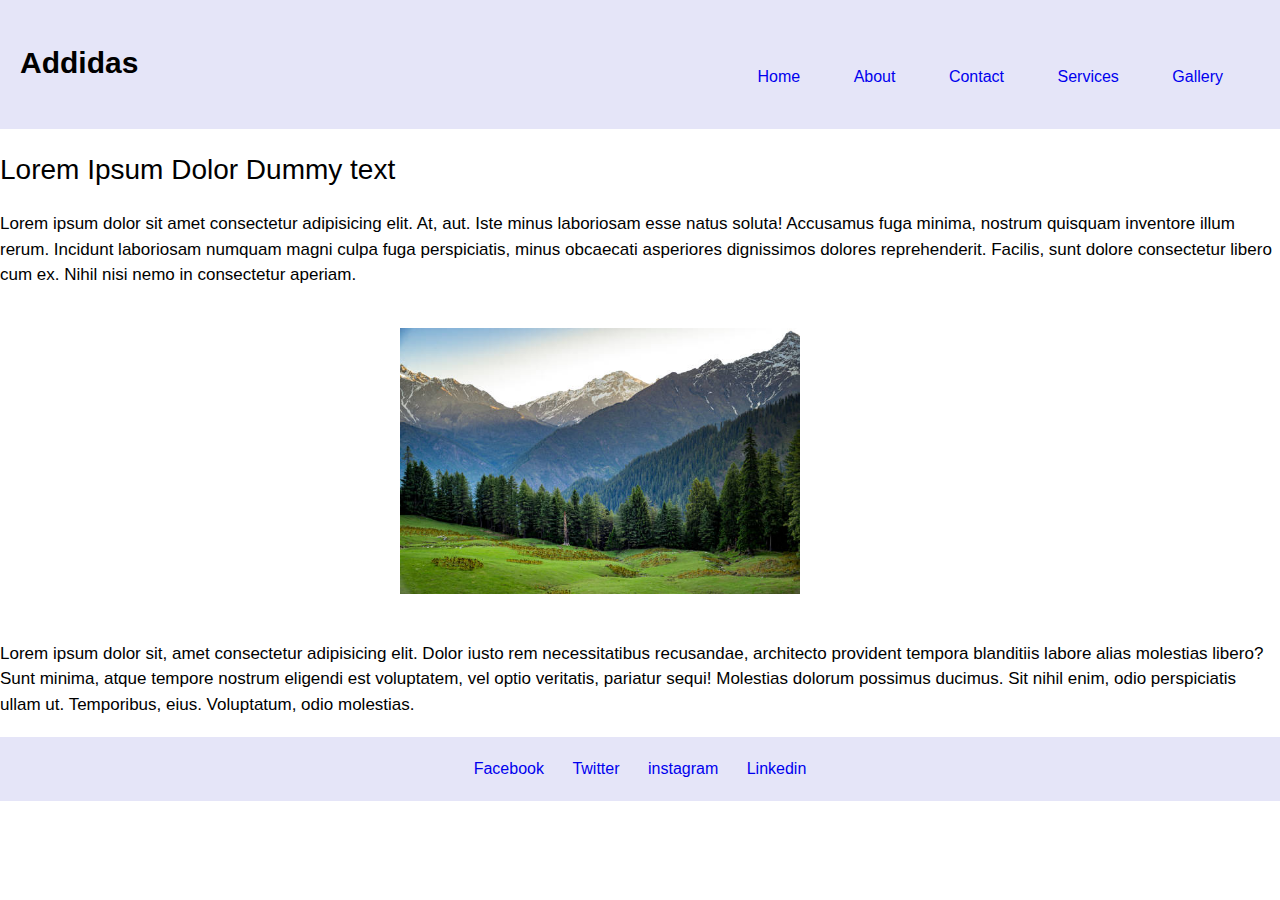
<file: block-BHaaax/index.html>
<!-- 
### Exercise 1

1. Create a simple page having a header, main content, and a footer.

2. Inside the header keep the brand name to the left and all the navigation to the right.

3. Inside the main content take an article section having two columns. In the first column put a heading and some introductory text of the article and in the second column take an image. -->
<!DOCTYPE html>
<html lang="en">
<head>
    <meta charset="UTF-8">
    <meta http-equiv="X-UA-Compatible" content="IE=edge">
    <meta name="viewport" content="width=device-width, initial-scale=1.0">
    <title>Document</title>
    <link rel="stylesheet" href="./stylesheet/style.css">
</head>
<body>
    <header>
        <h1>Addidas</h1>
        <nav class="nav-bar">
            <a href="#">Home</a>
            <a href="#">About</a>
            <a href="#">Contact</a>
            <a href="#">Services</a>
            <a href="#">Gallery</a>
        </nav>
    </header>
    <main> 
        <section>
            <article>
                <h2>Lorem Ipsum Dolor Dummy text</h2>
                <p>Lorem ipsum dolor sit amet consectetur adipisicing elit. At, aut. Iste minus laboriosam esse natus soluta! Accusamus fuga minima, nostrum quisquam inventore illum rerum. Incidunt laboriosam numquam magni culpa fuga perspiciatis, minus obcaecati asperiores dignissimos dolores reprehenderit. Facilis, sunt dolore consectetur libero cum ex. Nihil nisi nemo in consectetur aperiam.</p>
            </article>
            <article>
                <img src="images/Nature.jpg">
                <p>Lorem ipsum dolor sit, amet consectetur adipisicing elit. Dolor iusto rem necessitatibus recusandae, architecto provident tempora blanditiis labore alias molestias libero? Sunt minima, atque tempore nostrum eligendi est voluptatem, vel optio veritatis, pariatur sequi! Molestias dolorum possimus ducimus. Sit nihil enim, odio perspiciatis ullam ut. Temporibus, eius. Voluptatum, odio molestias.</p>
            </article>
        </section>
    </main>
    <footer>
        <nav class="footer-link">
            <a href="#">Facebook</a>
            <a href="#">Twitter</a>
            <a href="#">instagram</a>
            <a href="#">Linkedin</a>
            
        </nav>
    </footer>
</body>
</html>
</file>
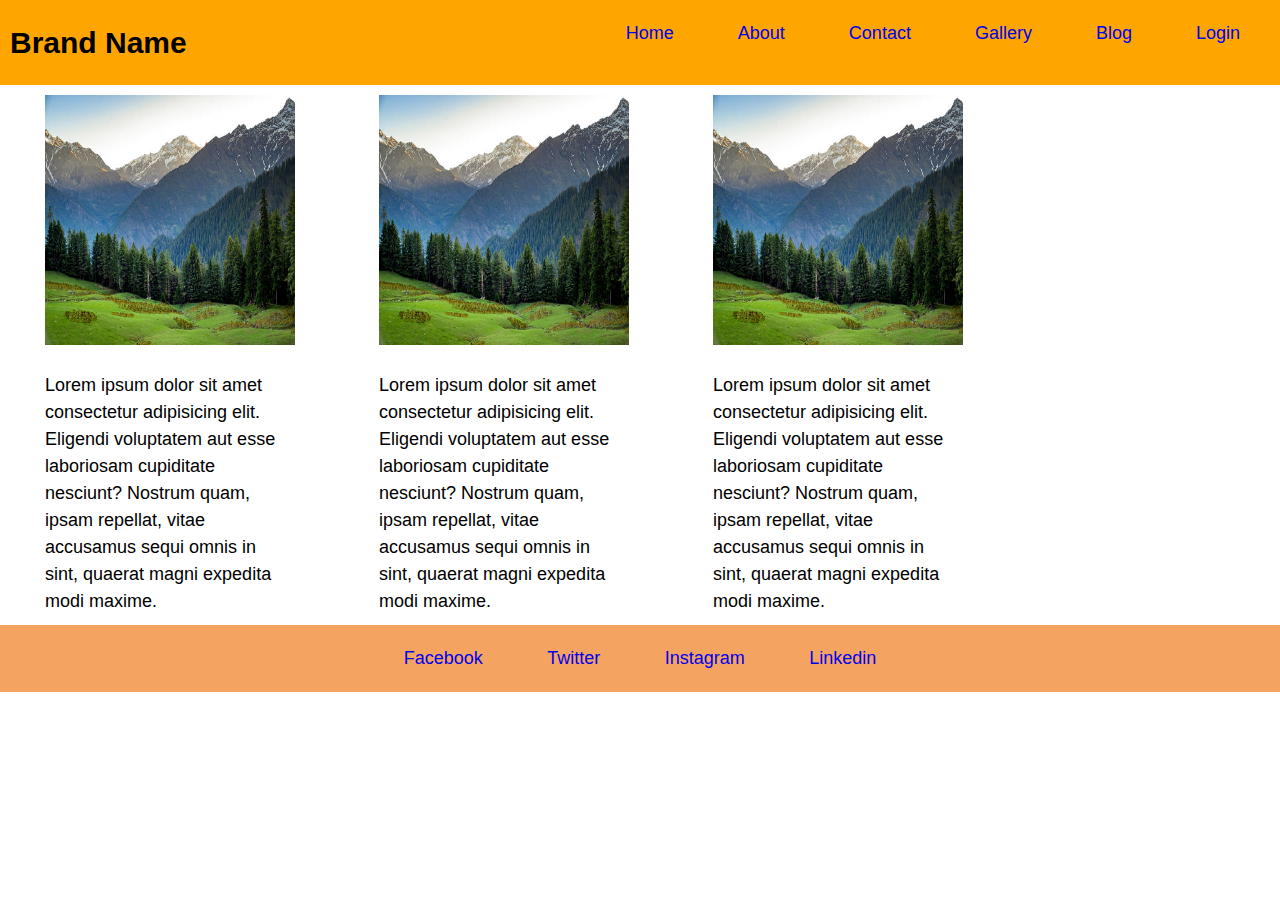
<file: block-BHaaba/index.html>
<!-- ### Exercise 2

1. Create a simple page having a header, main content, and a footer.

2. Inside the header keep the brand name to the left and all the navigation to the right.

3. Inside the main content crate three columns. In each column take one image and a paragraph below the image.
4. Using float is necessary. -->
<!DOCTYPE html>
<html lang="en">
<head>
    <meta charset="UTF-8">
    <meta http-equiv="X-UA-Compatible" content="IE=edge">
    <meta name="viewport" content="width=device-width, initial-scale=1.0">
    <title>Document</title>
    <link rel="stylesheet" href="./stylesheet/style.css">
</head>
<body>
    <header>
        <div class="container">
            <h1>Brand Name</h1>
            <nav class="nav">
                <a href="#">Home</a>
                <a href="#">About</a>
                <a href="#">Contact</a>
                <a href="#">Gallery</a>
                <a href="#">Blog</a>
                <a href="#">Login</a>
            </nav>
        </div>
    </header>  
    <main>
        <section>
            <div class="para-div">
                <img src="images/pick-1jpeg">
                <p>Lorem ipsum dolor sit amet consectetur adipisicing elit. Eligendi voluptatem aut esse laboriosam cupiditate nesciunt? Nostrum quam, ipsam repellat, vitae accusamus sequi omnis in sint, quaerat magni expedita modi maxime.</p>
            </div>
        
        </section>
        <section>
            <div class="para-div">
                <img src="images/pick-1jpeg">
                <p>Lorem ipsum dolor sit amet consectetur adipisicing elit. Eligendi voluptatem aut esse laboriosam cupiditate nesciunt? Nostrum quam, ipsam repellat, vitae accusamus sequi omnis in sint, quaerat magni expedita modi maxime.</p>
            </div>
        </section>
        <section>
            <div class="para-div">
                <img src="images/pick-1jpeg">
                <p>Lorem ipsum dolor sit amet consectetur adipisicing elit. Eligendi voluptatem aut esse laboriosam cupiditate nesciunt? Nostrum quam, ipsam repellat, vitae accusamus sequi omnis in sint, quaerat magni expedita modi maxime.</p>
            </div>
        </section>
            
       
              
             
           
    </main> 
    <footer class="footer">
        <a href="#">Facebook</a>
        <a href="#">Twitter</a>
        <a href="#">Instagram</a>
        <a href="#">Linkedin</a>
    </footer> 
</body>
</html>
</file>
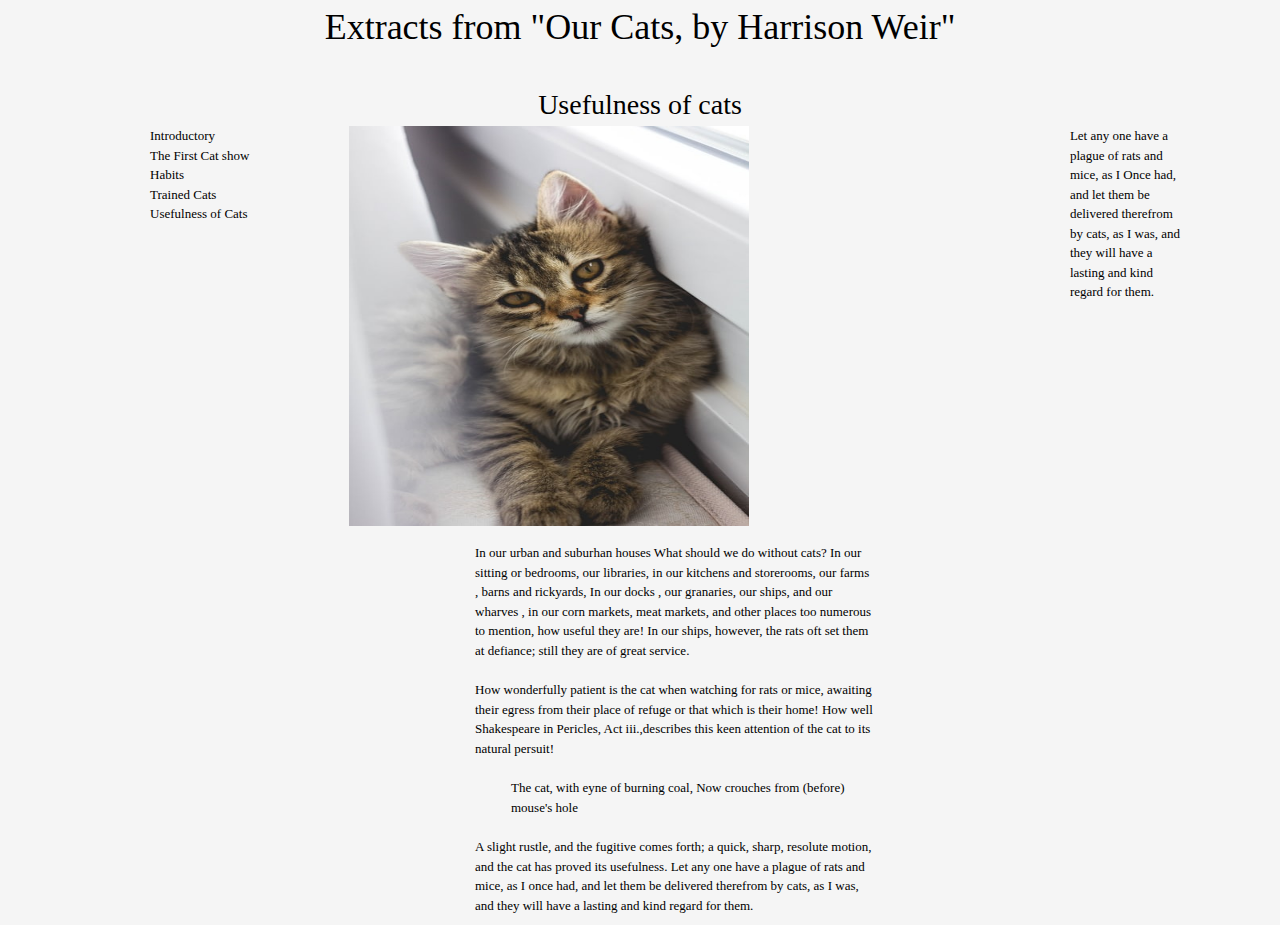
<file: block-BHaabd/index.html>
<!-- 
### Create a page according to the layout shown below

![Positioning Content Exercise 1](https://raw.githubusercontent.com/suraj122/AC-STYLE-images/master/positioning-content/ex-1.png)

- Using CSS resets is necessary.
- Use semantic tags and keep the nesting and indentation proper. -->
<!DOCTYPE html>
<html lang="en">
<head>
    <meta charset="UTF-8">
    <meta http-equiv="X-UA-Compatible" content="IE=edge">
    <meta name="viewport" content="width=device-width, initial-scale=1.0">
    <title>Document</title>
    <link rel="stylesheet" href="./stylesheet/style.css">
</head>
<body>
    <header>
        <h1>Extracts from "Our Cats, by Harrison Weir"</h1>
    </header>
    <main>
        <section>
            <article>
                <h2>Usefulness of cats</h2>
                <div class="float-left">
                    <p>Introductory </p>
                    <p>The First Cat show</p> 
                    <p>Habits</p>
                    <p> Trained Cats</p>
                    <p>Usefulness of Cats</p> 
                </div>
                <div class="float-right">
                    <p>Let any one have a </p>
                    <p>plague of rats and</p>
                    <p>mice, as I Once had,</p>
                    <p>and let them be </p>
                    <p>delivered therefrom </p>
                    <p>by cats, as I was, and</p>
                    <p>they will have a</p>
                    <p>lasting and kind</p>
                    <p>regard for them.</p>
                                  
                </div>

            
                
        
                <div>
                    
                    <img src="images/cat photo.jpeg">
               </div>
               <div class="para-center">
                   <p class="paragraph">
                      In our urban and suburhan houses What should we do without cats? In our      sitting or bedrooms, our libraries, in our kitchens and storerooms, our farms , barns and rickyards, In our docks , our granaries, our ships, and our wharves , in our corn markets, meat markets, and other places too numerous to mention, how useful they are! In our ships, however, the rats oft set them at defiance; still they are of great service.
                    </p>

                    <p class="paragraph">
                      How wonderfully patient is the cat when watching for rats or mice, awaiting their egress from their place of refuge or that which is their home! How well Shakespeare in Pericles, Act iii.,describes this keen attention of the cat  to its natural persuit!
                     </p>
                    
                    <p class="paragraph para">
                      The cat, with eyne of burning coal, Now crouches from (before) <br> mouse's hole
                    </p>

                    <p class="paragraph">
                        A slight rustle, and the fugitive comes forth; a quick, sharp, resolute motion, and the cat has proved its usefulness. Let any one have a plague of rats and mice, as I once had, and let them be delivered therefrom by cats, as I was, and they will have a lasting and kind regard for them.
                    </p>
            
                </div>
                    
                    
            </article>
        </section>
    </main>
</body>
</html>
</file>
<file: block-BHaaax/stylesheet/style.css>
html, body, div, span, applet, object, iframe,
h1, h2, h3, h4, h5, h6, p, blockquote, pre,
a, abbr, acronym, address, big, cite, code,
del, dfn, em, img, ins, kbd, q, s, samp,
small, strike, strong, sub, sup, tt, var,
b, u, i, center,
dl, dt, dd, ol, ul, li,
fieldset, form, label, legend,
table, caption, tbody, tfoot, thead, tr, th, td,
article, aside, canvas, details, embed, 
figure, figcaption, footer, header, hgroup, 
menu, nav, output, ruby, section, summary,
time, mark, audio, video {
	margin: 0;
	padding: 0;
	border: 0;
	font-size: 100%;
	font: inherit;
	vertical-align: baseline;
}
/* HTML5 display-role reset for older browsers */
article, aside, details, figcaption, figure, 
footer, header, hgroup, menu, nav, section {
	display: block;
}
body {
	line-height: 1;
}
ol, ul {
	list-style: none;
}
blockquote, q {
	quotes: none;
}
blockquote:before, blockquote:after,
q:before, q:after {
	content: '';
	content: none;
}
table {
	border-collapse: collapse;
	border-spacing: 0;
}html, body, div, span, applet, object, iframe,
h1, h2, h3, h4, h5, h6, p, blockquote, pre,
a, abbr, acronym, address, big, cite, code,
del, dfn, em, img, ins, kbd, q, s, samp,
small, strike, strong, sub, sup, tt, var,
b, u, i, center,
dl, dt, dd, ol, ul, li,
fieldset, form, label, legend,
table, caption, tbody, tfoot, thead, tr, th, td,
article, aside, canvas, details, embed, 
figure, figcaption, footer, header, hgroup, 
menu, nav, output, ruby, section, summary,
time, mark, audio, video {
	margin: 0;
	padding: 0;
	border: 0;
	font-size: 100%;
	font: inherit;
	vertical-align: baseline;
}
/* HTML5 display-role reset for older browsers */
article, aside, details, figcaption, figure, 
footer, header, hgroup, menu, nav, section {
	display: block;
}
body {
	line-height: 1.5;
	font-family: sans-serif;
}
ol, ul {
	list-style: none;
}
blockquote, q {
	quotes: none;
}
blockquote:before, blockquote:after,
q:before, q:after {
	content: '';
	content: none;
}
table {
	border-collapse: collapse;
	border-spacing: 0;
}
a{
	text-decoration: none;
	padding: 0 12px;
}
/* Custom styles */
header{
    background-color: rgba(200, 200, 241, 0.466);
	padding: 40px 20px ;
        
}
.nav-bar { 
     text-align: right;
	 margin-top: -20px;
	}
.nav-bar a{
	margin-right: 25px;
}
h1{
	font-size: 30px;
	font-weight: bold;
	font-family: sans-serif;
}
img{
	width: 400px;
	height: auto;
    padding-left: 400px;
}
h2, p, img {
	margin: 20px 0px;
}
.footer-link {
	background-color: rgb(229,229,248);
	text-align: center;
	padding: 20px 0;
	
}
h2{
	font-size: 28px;
	font-size: bolder;

}
p{
	font-size: 17px;
}
</file>
<file: block-BHaaba/stylesheet/style.css>
/* http://meyerweb.com/eric/tools/css/reset/ 
   v2.0 | 20110126
   License: none (public domain)
*/

html, body, div, span, applet, object, iframe,
h1, h2, h3, h4, h5, h6, p, blockquote, pre,
a, abbr, acronym, address, big, cite, code,
del, dfn, em, img, ins, kbd, q, s, samp,
small, strike, strong, sub, sup, tt, var,
b, u, i, center,
dl, dt, dd, ol, ul, li,
fieldset, form, label, legend,
table, caption, tbody, tfoot, thead, tr, th, td,
article, aside, canvas, details, embed, 
figure, figcaption, footer, header, hgroup, 
menu, nav, output, ruby, section, summary,
time, mark, audio, video {
	margin: 0;
	padding: 0;
	border: 0;
	font-size: 100%;
	font: inherit;
	vertical-align: baseline;
}
/* HTML5 display-role reset for older browsers */
article, aside, details, figcaption, figure, 
footer, header, hgroup, menu, nav, section {
	display: block;
}
body {
	line-height: 1.5;
}
ol, ul {
	list-style: none;
}
blockquote, q {
	quotes: none;
}
blockquote:before, blockquote:after,
q:before, q:after {
	content: '';
	content: none;
}
table {
	border-collapse: collapse;
	border-spacing: 0;
}
/* CSS Styles  */
.container {
	background-color: orange;
	padding: 20px 10px;

	
}
h1{
	font-size: 30px;
	font-weight: 900;
	font-family: sans-serif;
}
h1, .nav{
	display: inline-block;
}
.nav {
	float: right;
}
a{
	text-decoration: none;
	padding: 0px 30px;
	font-size: 18px;
	font-weight: 900px;
	font-family: sans-serif;
}
img{
	width: 250px;
	height: 250px;
}
p, img{
	margin: 10px 15px;
	font-size: 18px;
	font-family: sans-serif;
}

.para-div{
	width: 270px;
	height: auto;
	
}
.footer{
	background-color: sandybrown;
	font-size: 18px;
	padding: 20px 0;
	text-align: center;
}
section{
	display: inline-block;
	margin: 0px 30px;
}
</file>
<file: block-BHaabd/stylesheet/style.css>
/* http://meyerweb.com/eric/tools/css/reset/ 
   v2.0 | 20110126
   License: none (public domain)
*/

html, body, div, span, applet, object, iframe,
h1, h2, h3, h4, h5, h6, p, blockquote, pre,
a, abbr, acronym, address, big, cite, code,
del, dfn, em, img, ins, kbd, q, s, samp,
small, strike, strong, sub, sup, tt, var,
b, u, i, center,
dl, dt, dd, ol, ul, li,
fieldset, form, label, legend,
table, caption, tbody, tfoot, thead, tr, th, td,
article, aside, canvas, details, embed, 
figure, figcaption, footer, header, hgroup, 
menu, nav, output, ruby, section, summary,
time, mark, audio, video {
	margin: 0;
	padding: 0;
	border: 0;
	font-size: 100%;
	font: inherit;
	vertical-align: baseline;
}
/* HTML5 display-role reset for older browsers */
article, aside, details, figcaption, figure, 
footer, header, hgroup, menu, nav, section {
	display: block;
}
body {
	line-height: 1.5;
	background-color: whitesmoke;
}
ol, ul {
	list-style: none;
}
blockquote, q {
	quotes: none;
}
blockquote:before, blockquote:after,
q:before, q:after {
	content: '';
	content: none;
}
table {
	border-collapse: collapse;
	border-spacing: 0;
}
/* Custom styles */
h1{
    text-align: center;
    font-size: 36px;
}
h2{
	text-align: center;
	margin-top: 30px;
	font-size: 28px;
}
img{
	width: 400px;
	height: 400px;
}
p{
	font-size: small;
}
.float-left{
	float: left;
	padding-left: 150px;
}
.float-right{
	float: right;
	padding-right: 100px;
}
 img{
	margin-left: 100px;
	
}
.para-center{
	width: 600px;
	margin: 0 auto;
	padding-left: 270px;

}
.paragraph{
	width: 400px;
	font-size: small;
	padding: 10px 0;
}
.para{
	padding-left: 36px;

}
</file>
